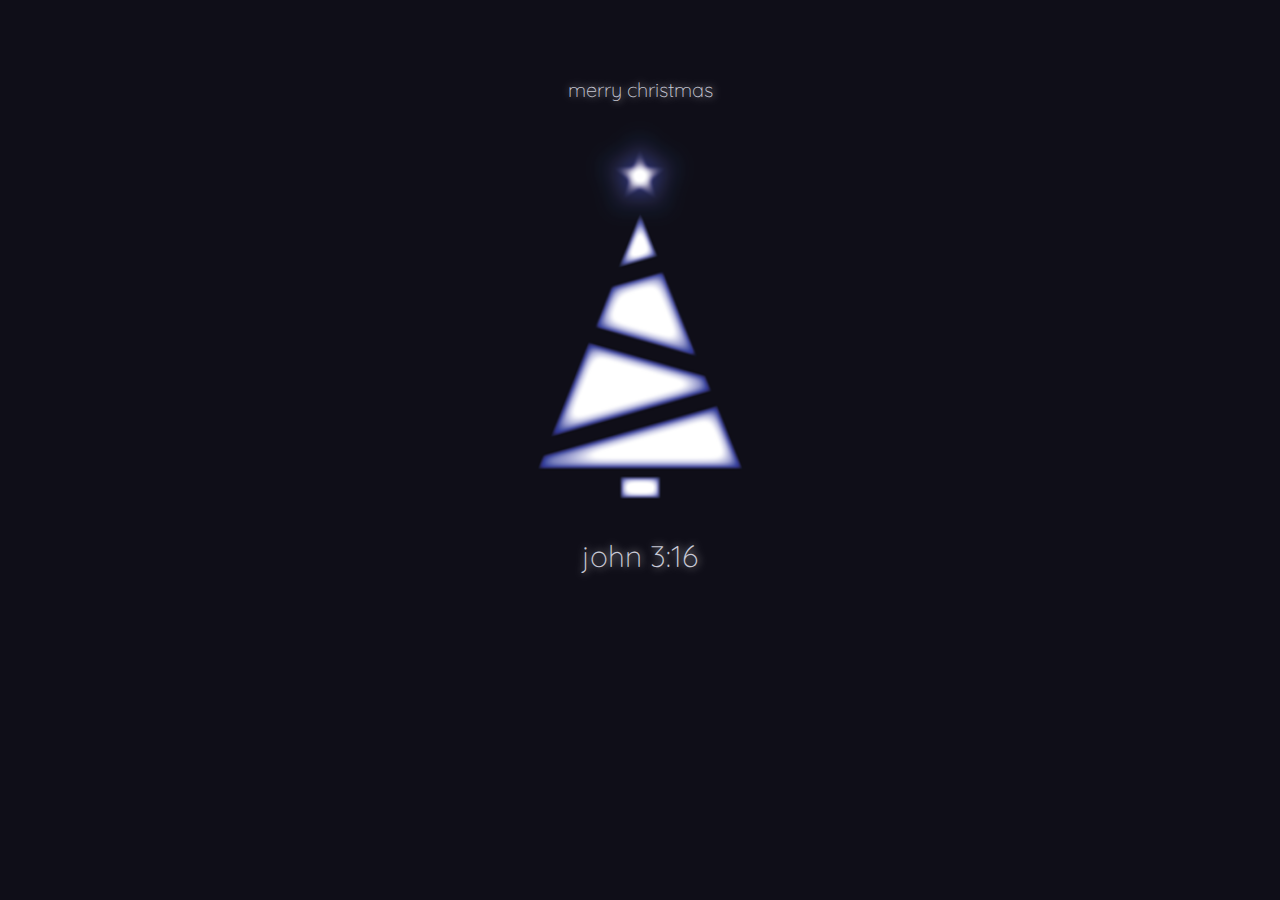
<file: index.html>
<!-- 
Contributors
Aby   :abybenrajan@gmail.com
Sujay :post.conversation@gmail.com 
-->

<!DOCTYPE html>
<html lang="en">
<head>
	<meta charset="utf-8" />
	<meta name="viewport" content="width=device-width, initial-scale=1" />
	<title>Merry Christmas!</title>
	<link rel="icon" href="img/favicon.ico" type="image/x-icon">
	<link href='http://fonts.googleapis.com/css?family=Quicksand:300,400' rel='stylesheet' type='text/css'>
	<link rel="stylesheet" href="css/main.css" type="text/css" />
	 
	<!--[if IE]>
		<script src="http://html5shiv.googlecode.com/svn/trunk/html5.js"></script><![endif]-->
	<!--[if lte IE 7]>
		<script src="js/IE8.js" type="text/javascript"></script><![endif]-->
	<!--[if lt IE 7]>
		<link rel="stylesheet" type="text/css" media="all" href="css/ie6.css"/><![endif]-->
</head>
 
<body id="index" class="home">
	<div class="content">
		<div>
			<div class="greeting">merry christmas</div>
		</div>
		<div>
			<img src="img/tree_s.png" alt="tree" class="tree responsive">
		</div>
		<div>
			<a href="#openModal" title="">
				<div class="ref">john 3:16</div>
			</a>
		</div>
	</div>

	<div id="openModal" class="modalDialog">
		<div>
			<a href="#close" title="Close" class="close">&nbsp;</a>
			<p>For God so loved the world that He gave His one and only Son,
			   that whoever believes in Him shall not perish but have eternal life.</p>
		</div>
	</div>
</dialog>  
</body>
</html>
</file>
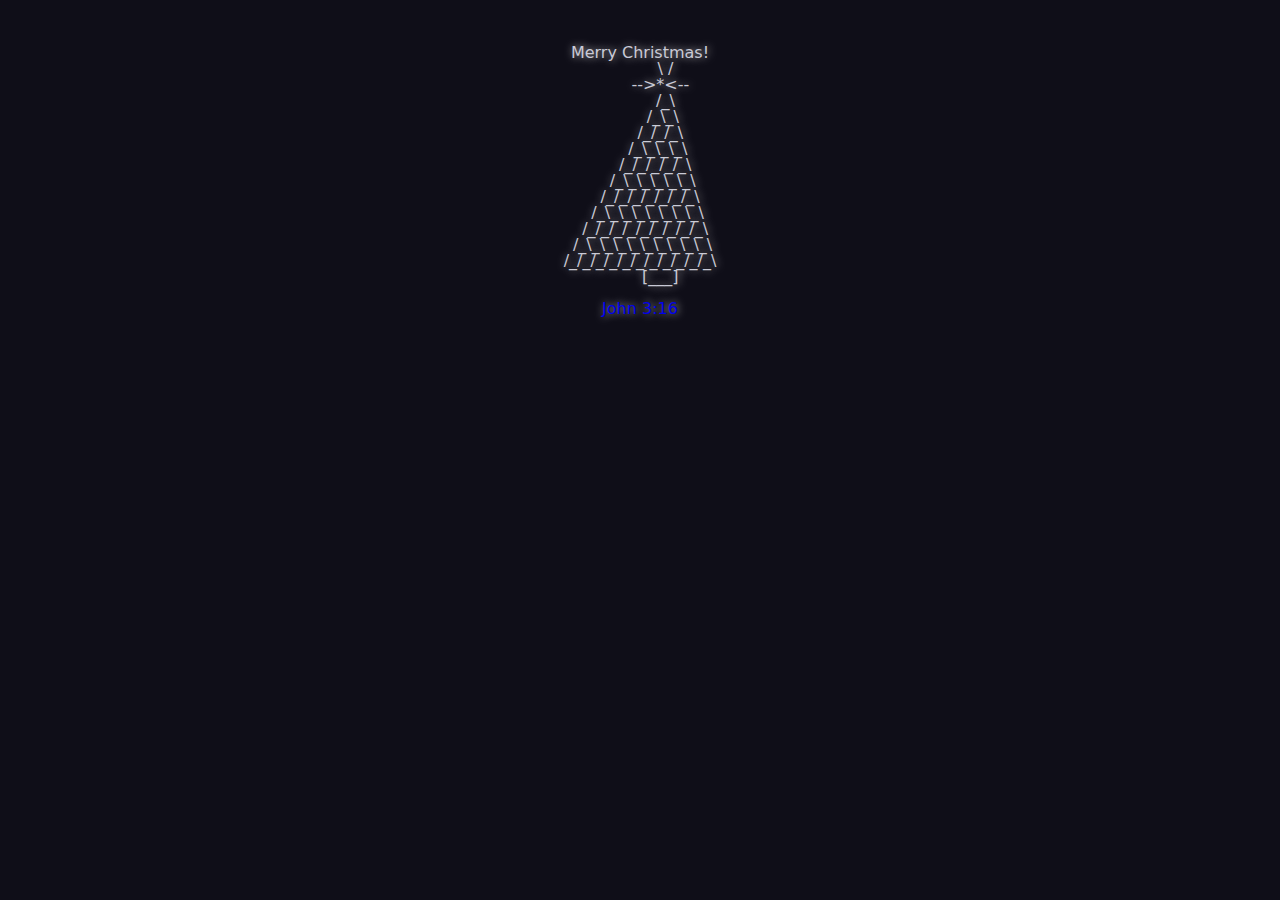
<file: index - old.html>
<!DOCTYPE html>
<html lang="en">
<head>
	<meta charset="utf-8" />
	<title>Merry Christmas!</title>
	<link href='http://fonts.googleapis.com/css?family=Amatic+SC:700,400' rel='stylesheet' type='text/css'>
	<link rel="stylesheet" href="css/main.css" type="text/css" />
	 
	<!--[if IE]>
		<script src="http://html5shiv.googlecode.com/svn/trunk/html5.js"></script><![endif]-->
	<!--[if lte IE 7]>
		<script src="js/IE8.js" type="text/javascript"></script><![endif]-->
	<!--[if lt IE 7]>
		<link rel="stylesheet" type="text/css" media="all" href="css/ie6.css"/><![endif]-->
</head>
 
<body id="index" class="home">
	<div class="content">
		<h1>Merry Christmas!</h1>

		<pre>
          \ /
        -->*<--
          /_\
         /_\_\
        /_/_/_\
       /_\_\_\_\
      /_/_/_/_/_\
     /_\_\_\_\_\_\
    /_/_/_/_/_/_/_\
   /_\_\_\_\_\_\_\_\
  /_/_/_/_/_/_/_/_/_\
 /_\_\_\_\_\_\_\_\_\_\
/_/_/_/_/_/_/_/_/_/_/_\
        [___]
		</pre>	

		<a href="#openModal" title="">John 3:16</a>
	</div>

	<div id="openModal" class="modalDialog">
		<div>
			<a href="#close" title="Close" class="close">X</a>
			<p>For God so loved the world that he gave his one and only Son,
			   that whoever believes in him shall not perish but have eternal life.</p>
		</div>
	</div>
</dialog>  
</body>
</html>
</file>
<file: css/main.css>
/* http://meyerweb.com/eric/tools/css/reset/ 
   v2.0 | 20110126
   License: none (public domain)
*/

/*
Contributors

Aby   :abybenrajan@gmail.com
Sujay :post.conversation@gmail.com
*/

html, body, div, span, applet, object, iframe,
h1, h2, h3, h4, h5, h6, p, blockquote, pre,
a, abbr, acronym, address, big, cite, code,
del, dfn, em, img, ins, kbd, q, s, samp,
small, strike, strong, sub, sup, tt, var,
b, u, i, center,
dl, dt, dd, ol, ul, li,
fieldset, form, label, legend,
table, caption, tbody, tfoot, thead, tr, th, td,
article, aside, canvas, details, embed, 
figure, figcaption, footer, header, hgroup, 
menu, nav, output, ruby, section, summary,
time, mark, audio, video {
	margin: 0;
	padding: 0;
	border: 0;
	font-size: 100%;
	font: inherit;
	vertical-align: baseline;
}
/* HTML5 display-role reset for older browsers */
article, aside, details, figcaption, figure, 
footer, header, hgroup, menu, nav, section {
	display: block;
}
body {
	line-height: 1;
}
ol, ul {
	list-style: none;
}
blockquote, q {
	quotes: none;
}
blockquote:before, blockquote:after,
q:before, q:after {
	content: '';
	content: none;
}
table {
	border-collapse: collapse;
	border-spacing: 0;
}

/*MINE*/

body {
	background-color: #0F0E18;
	padding-top: 70px;
	overflow: hidden;
	font-family: 'Quicksand', sans;
  	font-style: normal;
  	font-weight: 300;
  	text-shadow: 1px 0px 8px rgba(255, 255, 255, 0.7);
  	color: #C9CAD6;
}

.greeting {
	font-size: 20px;
	padding: 3% 0 1% 0;
	line-height: 1em;
}

.ref {
	font-size: 30px;
	padding: 1% 0;
	line-height: 1em;
	color: #C9CAD6;
}

a {
	text-decoration: none;
}

.content {
	padding: 10%;
	position: absolute;
	left: 50%;
	top: 50%;
	transform: translate(-50%, -50%);
	width: 90%;
	height: 90%;
  	padding: 20px;
  	text-align: center;
}

.modalDialog {
	position: fixed;
	font-size: 20px;
	text-align: center;
	top: 0;
	right: 0;
	bottom: 0;
	left: 0;
	background: rgba(15,14,24,0.9);
	z-index: 99999;
	opacity:0;
	-webkit-transition: opacity 400ms ease-in;
	-moz-transition: opacity 400ms ease-in;
	transition: opacity 400ms ease-in;
	pointer-events: none;
}

.modalDialog:target {
	opacity:1;
	pointer-events: auto;
}

.modalDialog > div {
	width: 			60%;
	position: 		relative;
	margin: 		10% auto;
	padding: 		5px 20px 13px 20px;
	border-radius: 	1px;
	text-shadow: 	1px 0px 8px rgba(255, 255, 255, 0.2);
}

.close {
    background: 	url('../img/close.png') 0 0;
	position: 		absolute;
	right: 			-12px;
	top: 			-10px;
	width: 			24px;
	text-decoration: none;
}

.close:hover { 
	background: 	url('../img/close.png') 0 24px;
}

.responsive img{
    max-width:100% !important;
    height:auto;
    display:block;
}

.reference {
	height: 1em;
}

.tree {
	height: 26em;
}

@media screen and (orientation: portrait) {
  img { max-width: 90%; }
}

@media screen and (orientation: landscape) {
  img { max-height: 90%; }
}
</file>
